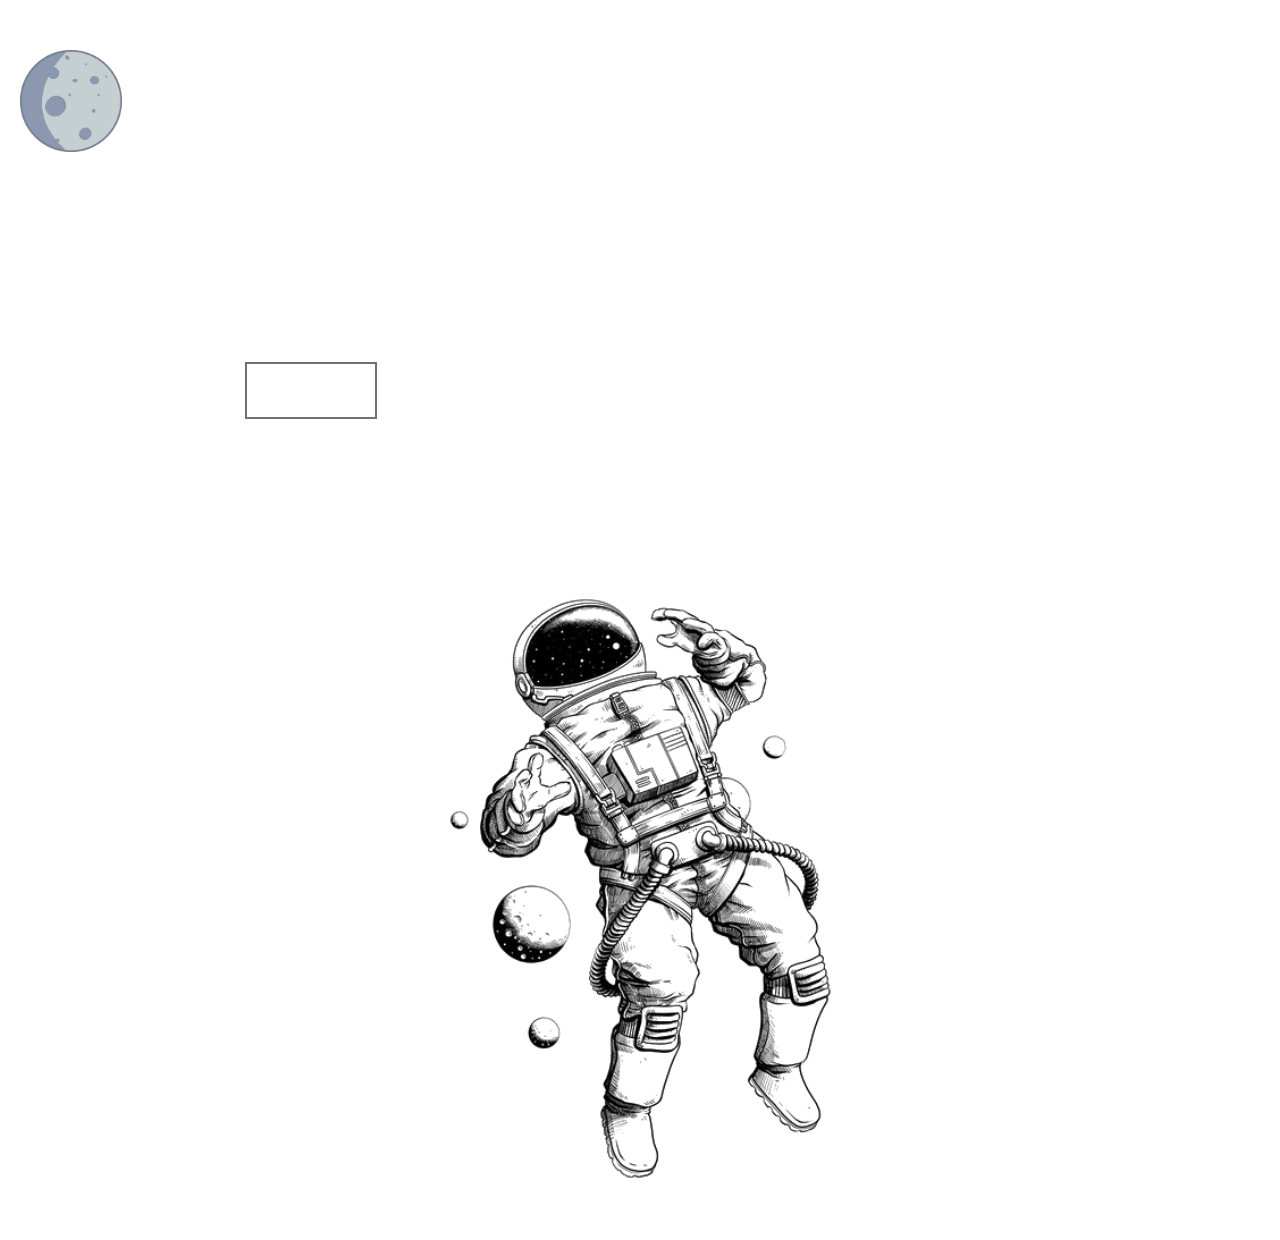
<file: index.html>
<!DOCTYPE html>
<html lang="en">
  <head>
    <meta charset="UTF-8" />
    <meta name="viewport" content="width=device-width, initial-scale=1.0" />
    <link rel="stylesheet" href="style.css" />
    <title>Home</title>
  </head>
  <body>
    <nav class="nav-bar">
      <div class="left">
        <a href="index.html">
          <img src="logo/logo.png" alt="logo_moon" />
        </a>
      </div>
      <div class="right">
        <a href="index.html" class="link">Home</a>
        <a href="planet.html" class="link">Planets</a>
        <a href="atm.html" class="link">Atmosphere</a>
        <a href="login.html" class="link">LOG-IN</a>
      </div>
    </nav>

    <div class="container">
      <div class="leftSide">
        <div class="textContainer">
          <div class="bigText">Lets Explore!</div>
          <p>
            Help me discover more about the planets and their
            characteristics,<br />
            and who knows, maybe one day we'll be living there...
          </p>
          <a href="planet.html" class="btn-link">
            <div class="explore-btn">Explore</div>
          </a>
        </div>


      </div>
      <div class="rightSide">
        <img src="stuff/as.png" alt="astronaut" />
      </div>
    </div>
  </body>
</html>
</file>
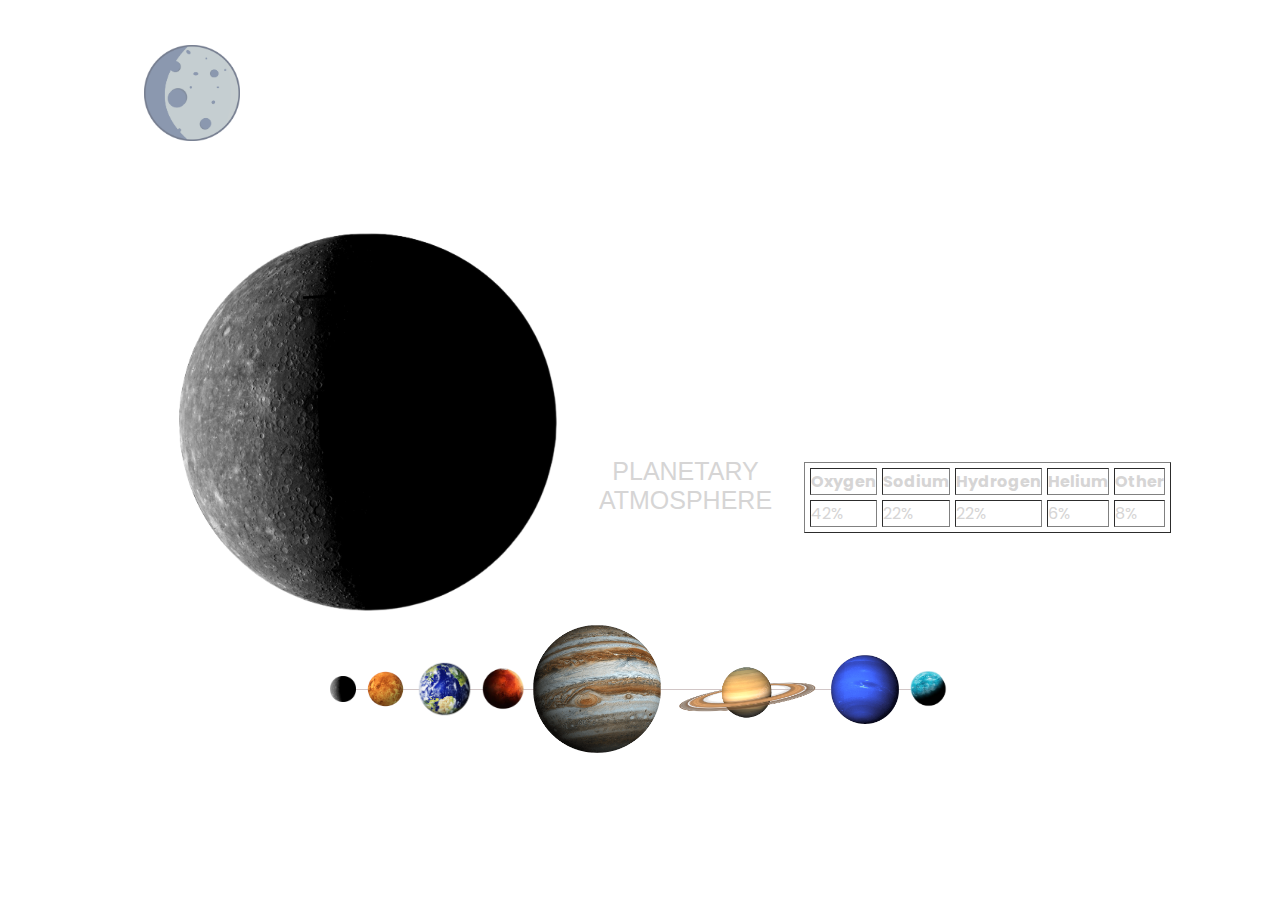
<file: atm.html>
<!DOCTYPE html>
<html lang="en">
<head>
    <meta charset="UTF-8">
    <meta name="viewport" content="width=device-width, initial-scale=1.0">
    <link rel="stylesheet" href="atm.css">
    <title>Planets</title>
</head>
<body>
    <nav class="nav-bar">
        <div class="left">
            <a href="index.html">
                <img src="logo/logo.png" alt="logo_moon">
            </a>

        </div>  
        <div class="right">
            <a href="index.html" class="link">Home</a>
            <a href="planet.html" class="link">Planets</a>
            <a href="atm.html" class="link">Atmosphere</a>
            <a href="login.html" class="link">LOG-IN</a>
        </div>
    </nav>


    <div class="info-container">

        <div class="leftBox">
            <img src="planet/me.png"alt="planet-img"></img>
        </div>

        <div class="rightBox">
            <div class="textContainer">
                <div class="planet-title">Mercury</div>
                <div class="title">Planetary Atmosphere</div>
                <!-- <p>Mercury is the first planet from the Sun and the smallest planet in the Solar System. It is a terrestrial planet with a heavily cratered surface due to the planet having no geological activity and an extremely tenuous atmosphere.</p> -->
            </div>

                <div class="stats-container">
                    <div class="leftBox">
                        
                        <table class="te" border="1" width="50%" cellspacing="5" id="gasInfo">
                            <tr >
                            <th>Oxygen</th>
                            <th>Sodium</th>
                            <th>Hydrogen</th>
                            <th>Helium</th>
                            <th>Other</th>
                            </tr>
                            <tr>
                                <td>42%</td>
                                <td>22%</td>
                                <td>22%</td>
                                <td>6%</td>
                                <td>8%
                                </td>
                            </tr>
                        </table>
                        <!-- <p class="text"> 42%            22%     22%             6%         8%</p> -->
                        </div>
                    </div>
                    <!-- <div class="middleBox">
                        <p class="title">Planetary Atmosphere</p>
                        <p class="text">42% Oxygen, 22% Sodium, 22% Hydrogen, 6% Hellium, 8% Other</p>
                    </div> -->
                    <!-- <div class="rightBox">
                        <p class="title">Travel Time</p>
                        <p class="text">40 days</p>
                    </div> -->

                </div>
            
        </div>
    </div>


    <div class="balls-container">
        <div class="balls">
            <div class="ball-btn-mercury"><img src="planet/me.png" alt="mercury"></div>
            <div class="ball-btn-venus"><img src="planet/ve.png" alt="venus"></div>
            <div class="ball-btn-earth"><img src="planet/ea.png" alt="earth"></div>
            <div class="ball-btn-mars"><img src="planet/ma.png" alt="mars"></div>
            <div class="ball-btn-jupiter"><img src="planet/sa.png" alt="jupiter"></div>
            <div class="ball-btn-saturn"><img src="planet/ju.png" alt="saturn"></div>
            <div class="ball-btn-uranus"><img src="planet/ur.png" alt="uranus"></div>
            <div class="ball-btn-neptune"><img src="planet/ne.png" alt="neptune"></div>
            <div class="line"></div>
        </div>
    </div>     

    <script src="atm.js"></script>
</body>
</html>
</file>
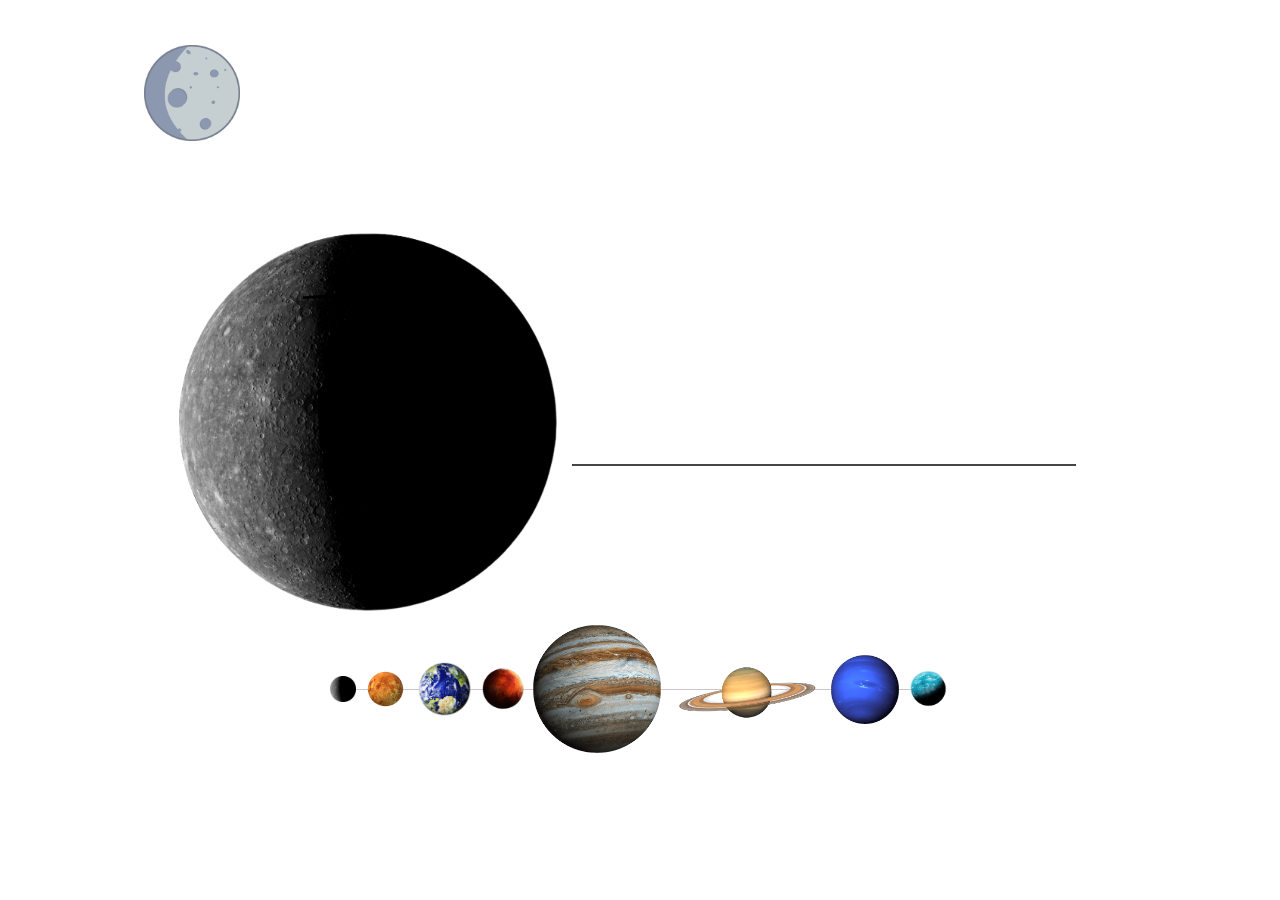
<file: planet.html>
<!DOCTYPE html>
<html lang="en">
<head>
    <meta charset="UTF-8">
    <meta name="viewport" content="width=device-width, initial-scale=1.0">
    <link rel="stylesheet" href="planets.css">
    <title>Planets</title>
</head>
<body>
    <nav class="nav-bar">
        <div class="left">
            <a href="index.html">
                <img src="logo/logo.png" alt="logo_moon">
            </a>

        </div>  
        <div class="right">
            <a href="index.html" class="link">Home</a>
            <a href="planet.html" class="link">Planets</a>
            <a href="atm.html" class="link">Atmosphere</a>
            <a href="login.html" class="link">Log-In</a>
        </div>
    </nav>


    <div class="info-container">

        <div class="leftBox">
            <img src="planet/me.png"alt="planet-img"></img>
        </div>

        <div class="rightBox">
            <div class="textContainer">
                <div class="planet-title">Mercury</div>
                <p>Mercury is the first planet from the Sun and the smallest planet in the Solar System. It is a terrestrial planet with a heavily cratered surface due to the planet having no geological activity and an extremely tenuous atmosphere.</p>

                <div class="divider"></div>

                <div class="stats-container">
                    <div class="leftBox">
                        <p class="title">Distance from earth</p>
                        <p class="text">77 million kilometers</p>
                    </div>
                    <!-- <div class="middleBox">
                        <p class="title">Planetary Atmosphere</p>
                        <p class="text">42% Oxygen, 22% Sodium, 22% Hydrogen, 6% Hellium, 8% Other</p>
                    </div> -->
                    <div class="rightBox">
                        <p class="title">Travel Time</p>
                        <p class="text">40 days</p>
                    </div>

                </div>
            </div>
        </div>
    </div>


    <div class="balls-container">
        <div class="balls">
            <div class="ball-btn-mercury"><img src="planet/me.png" alt="mercury"></div>
            <div class="ball-btn-venus"><img src="planet/ve.png" alt="venus"></div>
            <div class="ball-btn-earth"><img src="planet/ea.png" alt="earth"></div>
            <div class="ball-btn-mars"><img src="planet/ma.png" alt="mars"></div>
            <div class="ball-btn-jupiter"><img src="planet/sa.png" alt="jupiter"></div>
            <div class="ball-btn-saturn"><img src="planet/ju.png" alt="saturn"></div>
            <div class="ball-btn-uranus"><img src="planet/ur.png" alt="uranus"></div>
            <div class="ball-btn-neptune"><img src="planet/ne.png" alt="neptune"></div>
            <div class="line"></div>
        </div>
    </div>     

    <script src="planets.js"></script>
</body>
</html>
</file>
<file: style.css>
@import url("https://fonts.googleapis.com/css2?family=Inconsolata:wght@300;400&family=Poppins:wght@100;200;300;400&family=REM:wght@300&display=swap");
* {
    margin: 0;
    padding: 0;
    box-sizing: border-box;
    scroll-behavior: smooth;
    font-family: "Poppins", sans-serif;
  }
  
  body {
    background-image: url(https://raw.githubusercontent.com/SuperMoooo/planetsWebSite/01647e0b794d4a0efc962332cb8dced9fe96bda1/imgs/bg/bg_space-min.png)
    };
  
  
  .nav-bar {
    display: flex;
    justify-content: space-between;
    align-items: center;
  }
  
  nav img {
    width: 100%;
    
  }
  
  .left {
    display: flex;
    align-items: center;
    position: absolute;
    justify-content: left;
    width: 20%;
  }
  
  nav .left a img {
    width: 40%;
    margin:  0px 20px;
    transition: 0.3s ease-in-out;
  }
  
  .right {
    display: block;
    position: relative;
    align-items: left;
    justify-content: center;
    margin: 50px 10px 50px 900px;
    width: 50%;
    /* border: 1px solid white; */
  }
  
  nav .right .link {
    color: white;
    text-decoration: none;
    font-weight: 300;
    text-transform: uppercase;
    padding: 10px;
    margin: 0 20px 0 20px;
    font-size: 24px;
    transition: 0.4s ease;
  }
  
  nav .right .link:hover {
    color: rgb(155, 155, 155);
  }
  
  
  .container {
    display: flex;
    justify-content: center;
    align-items: center;
  }
  
  .container .leftSide {
    display: flex;
    justify-content: center;
    align-items: center;
    width: 50%;
    flex-direction: column;
  }
  
  .container .rightSide {
    display: flex;
    justify-content: center;
    align-items: center;
    width: 50%;
    flex-direction: column;
  }
  
  .textContainer {
    display: flex;
    align-items: self-start;
    justify-content: center;
    flex-direction: column;
  }
  
  .container .leftSide .bigText {
    color: white;
    font-size: 50px;
    font-weight: 600;
    text-align: left;
    text-transform: uppercase;
    margin: 0 55px;
    animation: beginAnimation 1s ease forwards;
  }
  
  .container .leftSide p {
    color: white;
    text-transform: uppercase;
    font-size: 22px;
    font-weight: 300;
    text-align: left;
    margin: 0 55px;
    animation: beginAnimation 1s ease forwards;
  }
  
  .container .rightSide img {
    filter: brightness(95%);
    width: 80%;
    animation: beginAnimation 1s ease forwards;
    transition: 0.4s ease;
  }
  
  .explore-btn {
    text-transform: uppercase;
    font-size: 22px;
    font-weight: 300;
    border: 2px solid #717171;
    padding: 10px 20px 10px 20px;
    cursor: pointer;
    transition: 0.5s ease;
    animation: beginAnimation 1s ease forwards;
    margin: 20px 55px;
  }
  
  .btn-link {
    text-decoration: none;
    color: white;
    align-self: self-start;
  }
  
  .explore-btn:hover {
    color: #ba9494;
    border-color: #ba9494;
    font-size: 24px;
  }
  
  @keyframes beginAnimation {
    0% {
      opacity: 0;
      transform: translateX(-100px);
    }
  
    100% {
      opacity: 1;
      transform: translateX(0px);
    }
  }
  
  
  @media (min-width: 1281px) and (max-width: 1480px) {
    nav .left a {
      width: 25%;
    }
  
    nav .right .link {
      font-size: 22px;
    }
    nav .right .link:hover {
      color: rgb(155, 155, 155);
    }
  
    .container .leftSide .bigText {
      font-size: 40px;
    }
  
    .container .leftSide p {
      font-size: 18px;
    }
  
    .container .rightSide img {
      width: 60%;
    }
  }
  
  @media (max-width: 1280px) {
    .container {
      flex-direction: column;
    }
  
    .container .leftSide{
      margin: 30px 0 40px 0;
      width: 100%;
    }
  
    .container .rightSide img {
      width: 100%;
    }
  }
  
  @media (max-width: 591px) {
    .container {
      flex-direction: column;
    }
    .nav-bar .left a{
      width: 50%;
    }
  }
</file>
<file: atm.css>
@import url("https://fonts.googleapis.com/css2?family=Inconsolata:wght@300;400&family=Poppins:wght@100;200;300;400&family=REM:wght@300&display=swap");
@import url("https://fonts.googleapis.com/css2?family=Inconsolata:wght@300;400&display=swap");
* {
    margin: 0;
    padding: 0;
    box-sizing: border-box;
    scroll-behavior: smooth;
    font-family: "Poppins", sans-serif;
  }
  
  body {
    background-image: url(https://raw.githubusercontent.com/SuperMoooo/planetsWebSite/01647e0b794d4a0efc962332cb8dced9fe96bda1/imgs/bg/bg_space-min.png);
    transition: 0.6s ease;
  }
  
  /*-----------nav-----------*/
  .nav-bar {
    display: flex;
    justify-content: space-between;
    align-items: center;
  }
  
  nav img {
    width: 100%;
  }
  
  .left {
    display: flex;
    align-items: center;
    justify-content: center;
    width: 30%;
  }
  
  nav .left a {
    width: 18%;
    margin: 20px;
    transition: 0.4s ease;
  }
  
  .right {
    display: flex;
    align-items: center;
    justify-content: center;
    margin: 70px;
    width: 50%;
  }
  
  nav .right .link {
    color: white;
    text-decoration: none;
    font-weight: 300;
    text-transform: uppercase;
    padding: 10px;
    margin: 0 20px 0 20px;
    font-size: 24px;
    transition: 0.4s ease;
  }
  
  nav .right .link:hover {
    color: rgb(155, 155, 155);
  }
  
  @media (max-width: 1280px) {
    nav .left a {
      width: 25%;
    }
  
    nav .right .link {
      font-size: 18px;
    }
    nav .right .link:hover {
      color: rgb(155, 155, 155);
    }
  }
  
  /*------------------info-------------------------*/
  
  .planet-title {
    color: #d6d5d5;
    font-size: 32px;
    text-align: center;
    margin-top: 30px;
    margin-left:150px;
    /* border: 1px solid white; */
    transition: 0.4s ease;
    text-transform: uppercase;
    font-family: "Nasa", Helvetica, Arial, sans-serif;
    animation: beginAnimationImg 1s ease forwards;
  }
  .te{
    color: #d6d5d5;
    margin-top:150px;
    /* border: 1px solid white; */
    width: 80%;
    margin-right: 20px;
  }
  .title{
    color: #d6d5d5;
    font-size: 25px;
    text-align: center;
    margin-top: 30px;
    margin-left: 150px;
    transition: 0.4s ease;
    text-transform: uppercase;
    font-family: "Nasa", Helvetica, Arial, sans-serif;
    animation: beginAnimationImg 1s ease forwards;
  }
  
  .info-container {
    display: flex;
    justify-content: center;
    align-items: center;
    margin: 30px 20px 0 0;
    animation: beginAnimationImg 1s ease forwards;
  }
  
  .info-container .leftBox {
    display: flex;
    align-items: center;
    justify-content: center;
    width: 30%;
    margin: 5px;
  }
  
  .info-container .leftBox img {
    width: 100%;
    transition: 0.6s ease;
    margin: 5px;
    
  }

  
  .info-container .rightBox {
    display: flex;
    align-items: center;
    justify-content: center;
    width: 40%;
    margin: 10px;
  }
  
  .textContainer {
    display: flex;
    align-items: self-start;
    justify-content: center;
    flex-direction: column;
  }
  
  .textContainer .planet-title {
    color: white;
    font-size: 65px;
    font-weight: 300;
    text-align: left;
    text-transform: uppercase;
    animation: beginAnimationImg 1s ease forwards;
    margin-bottom: 10px;
    font-family: "Inconsolata", monospace;
  }
  
  .rightBox .textContainer p {
    color: white;
    font-size: 18px;
    font-weight: 300;
    text-align: left;
    animation: beginAnimationImg 1s ease forwards;
  }
  
  .divider {
    margin-top: 30px;
    background: #464646;
    height: 1%;
    width: 100%;
    border: 1px solid #464646;
  }
  .stats-container {
    display: flex;
    align-items: center;
    justify-content: center;
    width: 100%;
  }
  
  .stats-container .leftBox,
  .stats-container .rightBox {
    display: flex;
    align-items: center;
    justify-content: center;
    flex-direction: column;
    width: 50%;
    margin: 20px;
  }
  
  .stats-container .leftBox .title,
  .stats-container .rightBox .title {
    border:solid 1px white;
    margin-right: 10px;
    display: flex;
    color: white;
    text-transform: uppercase;
    font-size: 20px;
    text-align: center;
    font-weight: bold;
  }

  .stats-container .leftBox .title1{
    color: white;
    text-transform: uppercase;
    font-size:20px ;
    text-align: center;
    font-weight: bold;
    grid-template-rows: auto;
  }
  
  .stats-container .leftBox .text,
  .stats-container .rightBox .text {
    color: white;
    text-transform: uppercase;
    font-size: 16px;
    text-align: right;
  }
  
  @keyframes beginAnimation {
    0% {
      opacity: 0;
      transform: translateY(100px);
    }
  
    100% {
      opacity: 1;
      transform: translateY(0px);
    }
  }
  
  @keyframes beginAnimationImg {
    0% {
      opacity: 0;
      transform: translateX(-100px);
    }
  
    100% {
      opacity: 1;
      transform: translateX(0px);
    }
  }
  
  /*---------------------------------planets--------------------*/
  
  .balls-container {
    display: flex;
    justify-content: center;
    align-items: center;
    flex-direction: column;
    margin: 30px;
    margin-top: 60px;
    animation: beginAnimation 1s ease forwards;
  }
  
  .balls {
    display: flex;
    position: relative;
    flex-direction: row;
    justify-content: center;
    align-items: center;
    width: 65%;
  }
  
  .ball-btn-mercury {
    display: flex;
    justify-content: center;
    align-items: center;
    margin: 4px;
    border-radius: 22px;
    cursor: pointer;
    transition: 0.4s ease;
    width: 3%;
  }
  
  .ball-btn-mercury:hover {
    width: 4%;
  }
  
  .ball-btn-mercury img {
    width: 100%;
  }
  
  .ball-btn-venus {
    display: flex;
    justify-content: center;
    align-items: center;
    margin: 4px;
    border-radius: 22px;
    cursor: pointer;
    transition: 0.4s ease;
    width: 5%;
  }
  
  .ball-btn-venus:hover {
    width: 6%;
  }
  
  .ball-btn-venus img {
    width: 100%;
  }
  
  .ball-btn-earth {
    display: flex;
    justify-content: center;
    align-items: center;
    margin: 4px;
    border-radius: 22px;
    cursor: pointer;
    transition: 0.4s ease;
    width: 7%;
  }
  
  .ball-btn-earth:hover {
    width: 8%;
  }
  
  .ball-btn-earth img {
    width: 100%;
  }
  
  .ball-btn-mars {
    display: flex;
    justify-content: center;
    align-items: center;
    margin: 4px;
    border-radius: 22px;
    cursor: pointer;
    transition: 0.4s ease;
    width: 5%;
  }
  
  .ball-btn-mars:hover {
    width: 6%;
  }
  
  .ball-btn-mars img {
    width: 100%;
  }
  
  .ball-btn-jupiter {
    display: flex;
    justify-content: center;
    align-items: center;
    margin: 4px;
    border-radius: 28px;
    cursor: pointer;
    transition: 0.4s ease;
    width: 15%;
  }
  
  .ball-btn-jupiter:hover {
    width: 16%;
  }
  
  .ball-btn-jupiter img {
    width: 100%;
  }
  
  .ball-btn-saturn {
    display: flex;
    justify-content: center;
    align-items: center;
    margin: 4px;
    border-radius: 42px;
    cursor: pointer;
    transition: 0.4s ease;
    width: 18%;
  }
  
  .ball-btn-saturn:hover {
    width: 20%;
  }
  
  .ball-btn-saturn img {
    width: 100%;
  }
  
  .ball-btn-saturn:hover {
    width: 20%;
  }
  
  .ball-btn-uranus {
    display: flex;
    justify-content: center;
    align-items: center;
    margin: 4px;
    border-radius: 22px;
    cursor: pointer;
    transition: 0.4s ease;
    width: 8%;
  }
  
  .ball-btn-uranus:hover {
    width: 9%;
  }
  
  .ball-btn-uranus img {
    width: 100%;
  }
  
  .ball-btn-neptune {
    display: flex;
    justify-content: center;
    align-items: center;
    margin: 4px;
    border-radius: 22px;
    cursor: pointer;
    transition: 0.4s ease;
    width: 5%;
  }
  
  .ball-btn-neptune:hover {
    width: 6%;
  }
  
  .ball-btn-neptune img {
    width: 100%;
  }
  
  .line {
    position: absolute;
    height: 1px;
    width: 70%;
    background: rgb(209, 198, 198);
    z-index: -1;
  }
  
  @media (max-width: 1480px) {
    nav .left a {
      width: 25%;
    }
  
    nav .right .link {
      font-size: 22px;
    }
    nav .right .link:hover {
      color: rgb(155, 155, 155);
    }
  
    .textContainer .planet-title {
      font-size: 55px;
    }
  
    .rightBox .textContainer p {
      font-size: 14px;
    }
  
    .balls {
      width: 70%;
    }
  
    .balls-container {
      margin-top: 0px;
    }
  
  }
  
  @media (max-width: 1080px) {
    .info-container {
      flex-direction: column;
    }
  
    .info-container .leftBox{
      margin: 30px 0 40px 0;
      width: 40%;
    }
  
    .info-container .rightBox {
      width: 100%;
    }
  
    .info-container .rightBox .textContainer{
      margin: 50px;
    }
  
    .stats-container .leftBox{
      width: 50%;
    }
  
    .stats-container .rightBox{
      width: 50%;
    }
  
    .balls {
      width: 75%;
    }
  }
  
  @media (max-width: 910px) {
    .line{
      width:72%;
    }
  }
  
  @media (max-width: 762px) {
    .line{
      width:75%;
    }
  }
  
  @media (max-width: 506px) {
    .line{
      width:78%;
    }
  }
  
  @media (max-width: 622px) {
    .stats-container .leftBox .title, .stats-container .rightBox .title{
      font-size: 14px;
    }
  
    .stats-container .leftBox .text, .stats-container .rightBox .text{
      font-size: 12px;
    }
  
    .balls {
      width: 85%;
    }
  
  }
  
  @media (max-width: 591px) {
    .nav-bar .left a{
      width: 50%;
    }
    .balls {
      width: 100%;
    }
  }
</file>
<file: planets.css>
@import url("https://fonts.googleapis.com/css2?family=Inconsolata:wght@300;400&family=Poppins:wght@100;200;300;400&family=REM:wght@300&display=swap");
@import url("https://fonts.googleapis.com/css2?family=Inconsolata:wght@300;400&display=swap");
* {
    margin: 0;
    padding: 0;
    box-sizing: border-box;
    scroll-behavior: smooth;
    font-family: "Poppins", sans-serif;
  }
  
  body {   
    background-image: url(https://raw.githubusercontent.com/SuperMoooo/planetsWebSite/01647e0b794d4a0efc962332cb8dced9fe96bda1/imgs/bg/bg_space-min.png);
    transition: 0.6s ease;
  }
  
  /*-----------nav-----------*/
  .nav-bar {
    display: flex;
    justify-content: space-between;
    align-items: center;
  }
  
  nav img {
    width: 100%;
  }
  
  .left {
    display: flex;
    align-items: center;
    justify-content: center;
    width: 30%;
  }
  
  nav .left a {
    width: 18%;
    margin: 20px;
    transition: 0.4s ease;
  }
  
  .right {
    display: flex;
    align-items: center;
    justify-content: center;
    margin: 70px;
    width: 50%;
  }
  
  nav .right .link {
    color: white;
    text-decoration: none;
    font-weight: 300;
    text-transform: uppercase;
    padding: 10px;
    margin: 0 20px 0 20px;
    font-size: 24px;
    transition: 0.4s ease;
  }
  
  nav .right .link:hover {
    color: rgb(155, 155, 155);
  }
  
  @media (max-width: 1280px) {
    nav .left a {
      width: 25%;
    }
  
    nav .right .link {
      font-size: 18px;
    }
    nav .right .link:hover {
      color: rgb(155, 155, 155);
    }
  }
  
  /*------------------info-------------------------*/
  
  .planet-title {
    color: #d6d5d5;
    font-size: 32px;
    text-align: center;
    margin-top: 30px;
    transition: 0.4s ease;
    text-transform: uppercase;
    font-family: "Nasa", Helvetica, Arial, sans-serif;
    animation: beginAnimationImg 1s ease forwards;
  }
  
  .info-container {
    display: flex;
    justify-content: center;
    align-items: center;
    margin: 30px 20px 0 0;
    animation: beginAnimationImg 1s ease forwards;
  }
  
  .info-container .leftBox {
    display: flex;
    align-items: center;
    justify-content: center;
    width: 30%;
    margin: 5px;
  }
  
  .info-container .leftBox img {
    width: 100%;
    transition: 0.6s ease;
    margin: 5px;
  }

  
  .info-container .rightBox {
    display: flex;
    align-items: center;
    justify-content: center;
    width: 40%;
    margin: 10px;
  }
  
  .textContainer {
    display: flex;
    align-items: self-start;
    justify-content: center;
    flex-direction: column;
  }
  
  .textContainer .planet-title {
    color: white;
    font-size: 65px;
    font-weight: 300;
    text-align: left;
    text-transform: uppercase;
    animation: beginAnimationImg 1s ease forwards;
    margin-bottom: 10px;
    font-family: "Inconsolata", monospace;
  }
  
  .rightBox .textContainer p {
    color: white;
    font-size: 18px;
    font-weight: 300;
    text-align: left;
    animation: beginAnimationImg 1s ease forwards;
  }
  
  .divider {
    margin-top: 30px;
    background: #464646;
    height: 1%;
    width: 100%;
    border: 1px solid #464646;
  }
  .stats-container {
    display: flex;
    align-items: center;
    justify-content: center;
    width: 100%;
  }
  
  .stats-container .leftBox,
  .stats-container .rightBox {
    display: flex;
    align-items: center;
    justify-content: center;
    flex-direction: column;
    width: 50%;
    margin: 20px;
  }
  
  .stats-container .leftBox .title,
  .stats-container .rightBox .title {
    color: white;
    text-transform: uppercase;
    font-size: 20px;
    text-align: center;
    font-weight: bold;
  }
  
  .stats-container .leftBox .text,
  .stats-container .rightBox .text {
    color: white;
    text-transform: uppercase;
    font-size: 16px;
    text-align: center;
  }
  
  @keyframes beginAnimation {
    0% {
      opacity: 0;
      transform: translateY(100px);
    }
  
    100% {
      opacity: 1;
      transform: translateY(0px);
    }
  }
  
  @keyframes beginAnimationImg {
    0% {
      opacity: 0;
      transform: translateX(-100px);
    }
  
    100% {
      opacity: 1;
      transform: translateX(0px);
    }
  }
  
  /*---------------------------------planets--------------------*/
  
  .balls-container {
    display: flex;
    justify-content: center;
    align-items: center;
    flex-direction: column;
    margin: 30px;
    margin-top: 60px;
    animation: beginAnimation 1s ease forwards;
  }
  
  .balls {
    display: flex;
    position: relative;
    flex-direction: row;
    justify-content: center;
    align-items: center;
    width: 65%;
  }
  
  .ball-btn-mercury {
    display: flex;
    justify-content: center;
    align-items: center;
    margin: 4px;
    border-radius: 22px;
    cursor: pointer;
    transition: 0.4s ease;
    width: 3%;
  }
  
  .ball-btn-mercury:hover {
    width: 4%;
  }
  
  .ball-btn-mercury img {
    width: 100%;
  }
  
  .ball-btn-venus {
    display: flex;
    justify-content: center;
    align-items: center;
    margin: 4px;
    border-radius: 22px;
    cursor: pointer;
    transition: 0.4s ease;
    width: 5%;
  }
  
  .ball-btn-venus:hover {
    width: 6%;
  }
  
  .ball-btn-venus img {
    width: 100%;
  }
  
  .ball-btn-earth {
    display: flex;
    justify-content: center;
    align-items: center;
    margin: 4px;
    border-radius: 22px;
    cursor: pointer;
    transition: 0.4s ease;
    width: 7%;
  }
  
  .ball-btn-earth:hover {
    width: 8%;
  }
  
  .ball-btn-earth img {
    width: 100%;
  }
  
  .ball-btn-mars {
    display: flex;
    justify-content: center;
    align-items: center;
    margin: 4px;
    border-radius: 22px;
    cursor: pointer;
    transition: 0.4s ease;
    width: 5%;
  }
  
  .ball-btn-mars:hover {
    width: 6%;
  }
  
  .ball-btn-mars img {
    width: 100%;
  }
  
  .ball-btn-jupiter {
    display: flex;
    justify-content: center;
    align-items: center;
    margin: 4px;
    border-radius: 28px;
    cursor: pointer;
    transition: 0.4s ease;
    width: 15%;
  }
  
  .ball-btn-jupiter:hover {
    width: 16%;
  }
  
  .ball-btn-jupiter img {
    width: 100%;
  }
  
  .ball-btn-saturn {
    display: flex;
    justify-content: center;
    align-items: center;
    margin: 4px;
    border-radius: 42px;
    cursor: pointer;
    transition: 0.4s ease;
    width: 18%;
  }
  
  .ball-btn-saturn:hover {
    width: 20%;
  }
  
  .ball-btn-saturn img {
    width: 100%;
  }
  
  .ball-btn-saturn:hover {
    width: 20%;
  }
  
  .ball-btn-uranus {
    display: flex;
    justify-content: center;
    align-items: center;
    margin: 4px;
    border-radius: 22px;
    cursor: pointer;
    transition: 0.4s ease;
    width: 8%;
  }
  
  .ball-btn-uranus:hover {
    width: 9%;
  }
  
  .ball-btn-uranus img {
    width: 100%;
  }
  
  .ball-btn-neptune {
    display: flex;
    justify-content: center;
    align-items: center;
    margin: 4px;
    border-radius: 22px;
    cursor: pointer;
    transition: 0.4s ease;
    width: 5%;
  }
  
  .ball-btn-neptune:hover {
    width: 6%;
  }
  
  .ball-btn-neptune img {
    width: 100%;
  }
  
  .line {
    position: absolute;
    height: 1px;
    width: 70%;
    background: rgb(209, 198, 198);
    z-index: -1;
  }
  
  @media (max-width: 1480px) {
    nav .left a {
      width: 25%;
    }
  
    nav .right .link {
      font-size: 22px;
    }
    nav .right .link:hover {
      color: rgb(155, 155, 155);
    }
  
    .textContainer .planet-title {
      font-size: 55px;
    }
  
    .rightBox .textContainer p {
      font-size: 14px;
    }
  
    .balls {
      width: 70%;
    }
  
    .balls-container {
      margin-top: 0px;
    }
  
  }
  
  @media (max-width: 1080px) {
    .info-container {
      flex-direction: column;
    }
  
    .info-container .leftBox{
      margin: 30px 0 40px 0;
      width: 40%;
    }
  
    .info-container .rightBox {
      width: 100%;
    }
  
    .info-container .rightBox .textContainer{
      margin: 50px;
    }
  
    .stats-container .leftBox{
      width: 50%;
    }
  
    .stats-container .rightBox{
      width: 50%;
    }
  
    .balls {
      width: 75%;
    }
  }
  
  @media (max-width: 910px) {
    .line{
      width:72%;
    }
  }
  
  @media (max-width: 762px) {
    .line{
      width:75%;
    }
  }
  
  @media (max-width: 506px) {
    .line{
      width:78%;
    }
  }
  
  @media (max-width: 622px) {
    .stats-container .leftBox .title, .stats-container .rightBox .title{
      font-size: 14px;
    }
  
    .stats-container .leftBox .text, .stats-container .rightBox .text{
      font-size: 12px;
    }
  
    .balls {
      width: 85%;
    }
  
  }
  
  @media (max-width: 591px) {
    .nav-bar .left a{
      width: 50%;
    }
    .balls {
      width: 100%;
    }
  }
</file>
